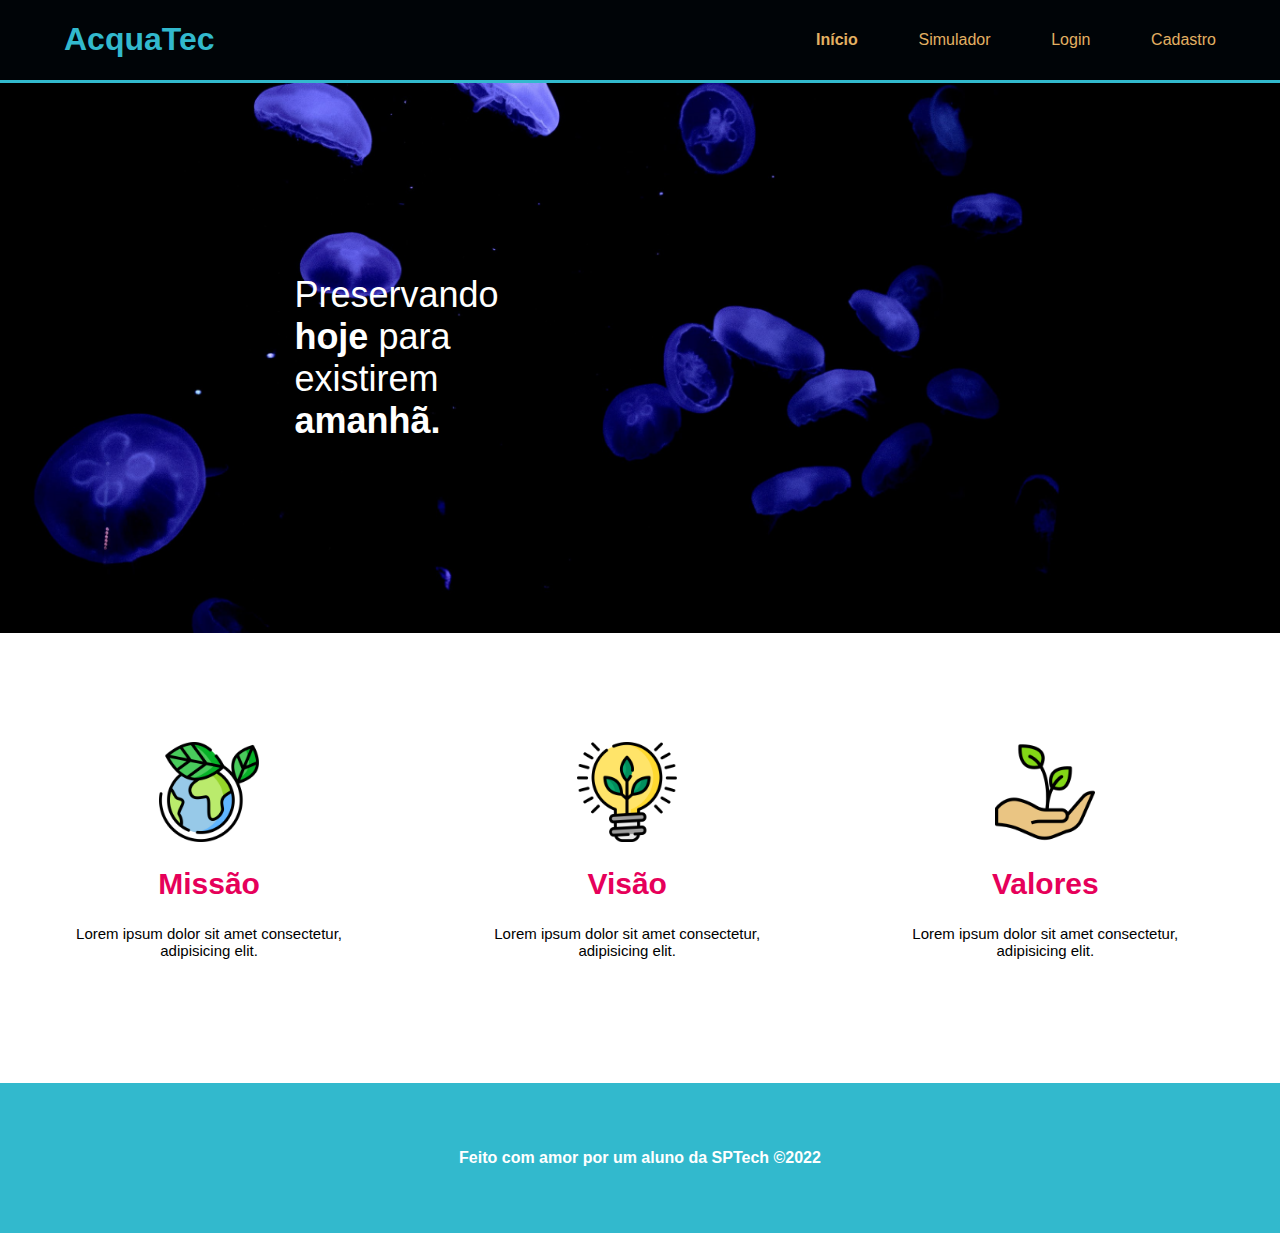
<file: acquatec/index.html>
<!DOCTYPE html>
<html lang="pt">
<head>
  <meta charset="UTF-8">
  <meta http-equiv="X-UA-Compatible" content="IE=edge">
  <meta name="viewport" content="width=device-width, initial-scale=1.0">
  <title>AcquaTec</title>
  <link rel="stylesheet" href="style.css">
</head>
<body>
  <div class="header">
    <div class="container">
      <h1>AcquaTec</h1>
      <ul class="navbar">
        <li class="agora"><a href="#">Início</a></li>
        <li><a href="#">Simulador</a></li>
        <li><a href="login.html">Login</a></li>
        <li><a href="cadastro.html">Cadastro</a></li>
      </ul>
    </div>
  </div>
  <div class="container">
  </div>
  <div class="banner">
    <div class="container">
      <p>Preservando <b>hoje</b> para existirem <b>amanhã.</b></p>
    </div>
  </div>

  <div class="imgs">
    <div class="missao-visao-valores">
      <img src="imgs/planet-earth_color.png" alt="">
      <h2> Missão</h2>
      <p> Lorem ipsum dolor sit amet consectetur, adipisicing elit.</p>
    </div>


    <div class="missao-visao-valores">
      <img src="imgs/lightbulb_color.png" alt="">
      <h2>Visão</h2>
      <p>Lorem ipsum dolor sit amet consectetur, adipisicing elit.</p>
    </div>
    

    <div class="missao-visao-valores">
      <img src="imgs/growth_color.png" alt="">
      <h2>Valores</h2>
      <p>Lorem ipsum dolor sit amet consectetur, adipisicing elit.</p>
    </div>
  </div>

  <div class="footer">
    <div class="container">
      <h4>Feito com amor por um aluno da SPTech &copy;2022</h4>
    </div>
  </div>
</body>
</html>
</file>
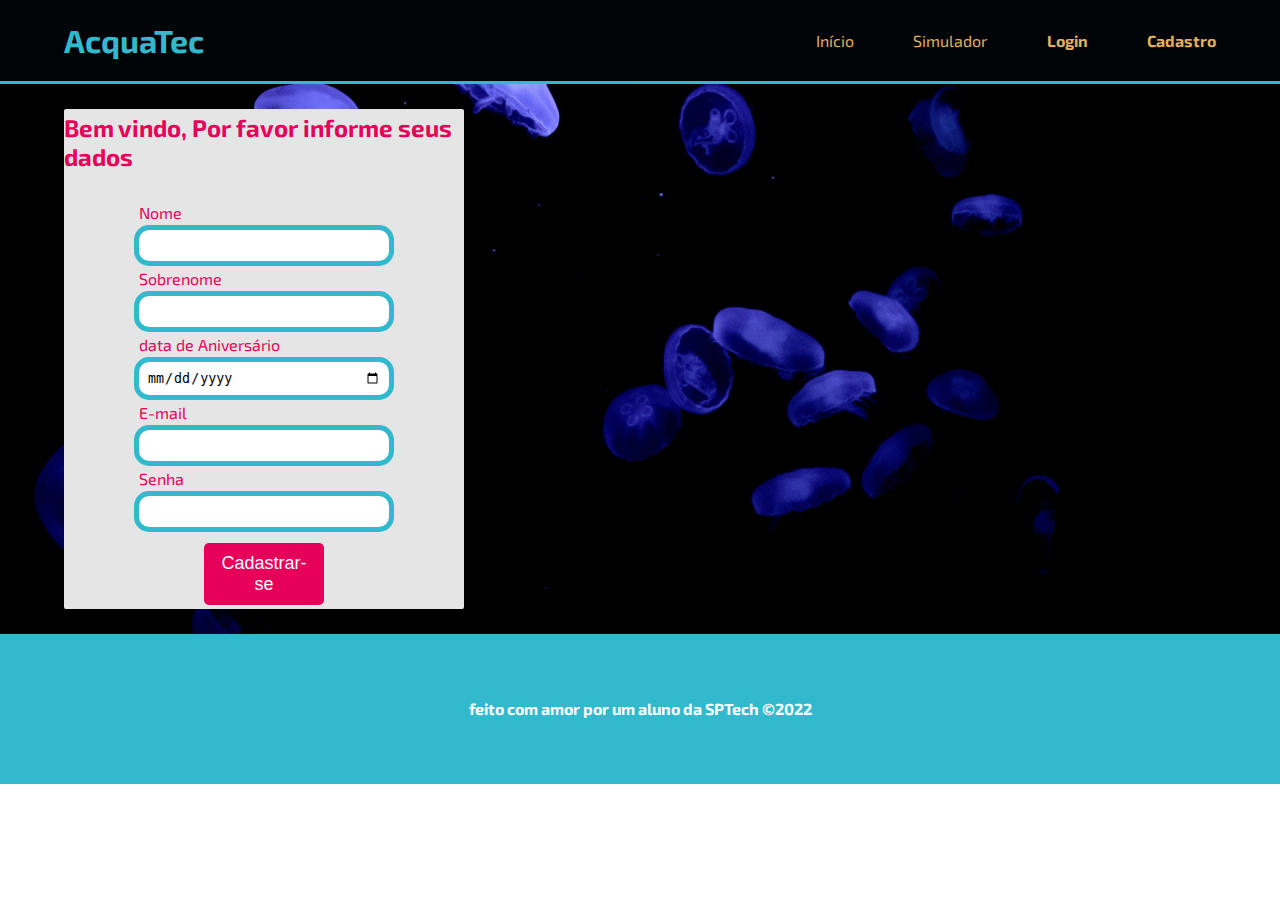
<file: acquatec/cadastro.html>
<!DOCTYPE html>
<html lang="pt">
<head>
    <meta charset="UTF-8">
    <meta http-equiv="X-UA-Compatible" content="IE=edge">
    <meta name="viewport" content="width=device-width, initial-scale=1.0">
    <title>Acquatech | Cadastro</title>
    <link rel="stylesheet" href="style_cadastro.css">
    <link href="https://fonts.googleapis.com/css2?family=Exo+2&display=swap" rel="stylesheet">

</head>
<body>
        <div class="header">
          <div class="container">
            <h1>AcquaTec</h1>
            <ul class="navbar">
              <li><a href="index.html">Início</a></li>
              <li><a href="#">Simulador</a></li>
              <li class="agora"><a href="login.html">Login</a></li>
              <li class="agora"><a href="cadastro.html">Cadastro</a></li>
            </ul>
          </div>
        </div>
        <div class="container">
        </div>
        <div class="banner">
          <div class="container adastro">
            <div class="card">
                <h2>Bem vindo, Por favor informe seus dados</h2>
                <form>
                    <label for="nome_usuario">Nome</label>
                    <input type="text" id="nome_usuario">

                    <label for="sobrenome_usuario">Sobrenome</label>
                    <input type="text" id="sobrenome_usuario">

                    <label for="data">data de Aniversário</label>
                    <input type="date" id="data">
                    

                    <label for="emailinput">E-mail</label>
                    <input type="text" id="emailinput">

                    <label for="senhainput">Senha</label>
                    <input type="text" id="senhainput">
                    <button type="button">Cadastrar-se</button>

                </form>
            </div>
          </div>
        </div>
      
        <div class="footer">
          <div class="container">
            <h4>feito com amor por um aluno da SPTech &copy;2022</h4>
          </div>
        </div>
</body>
</html>
</file>
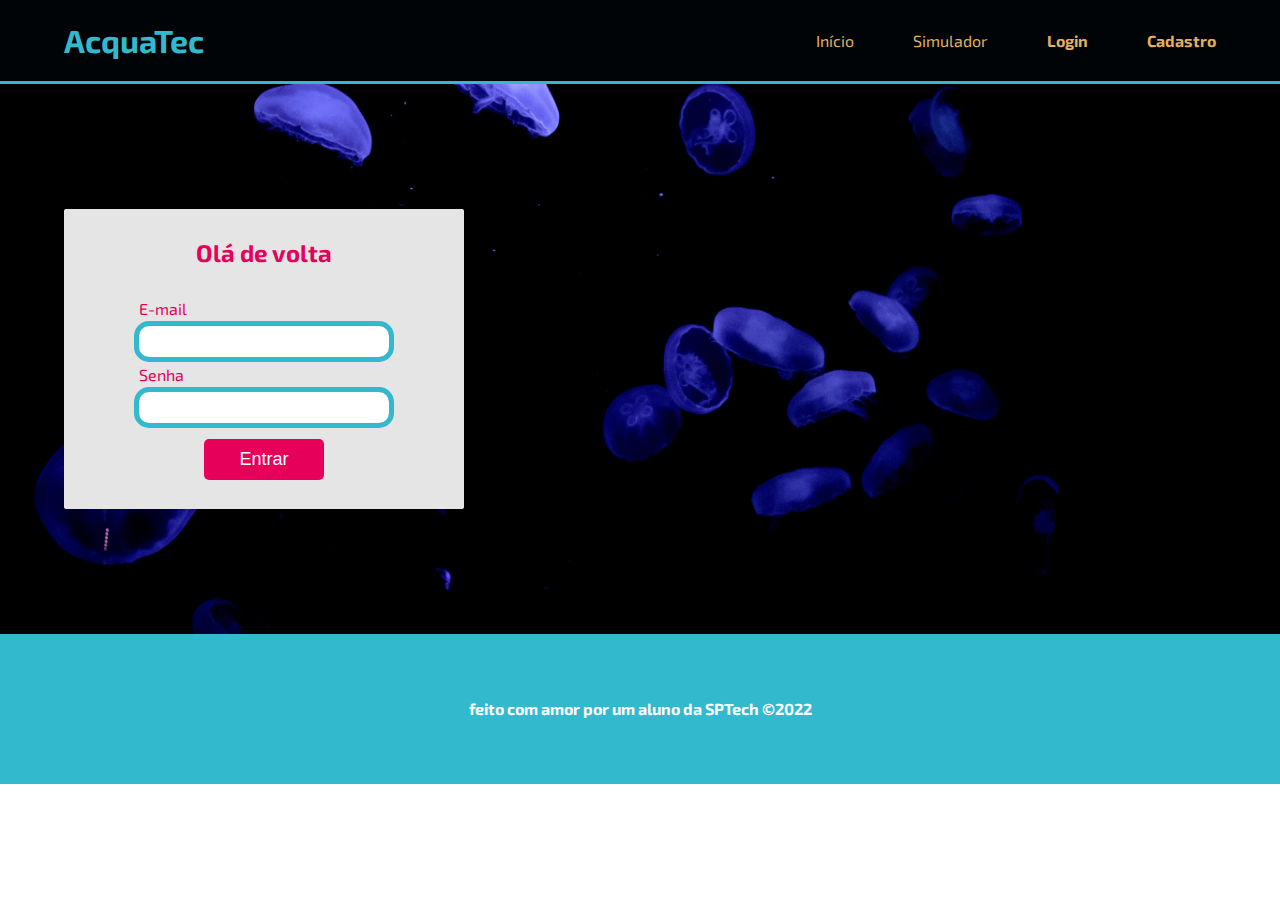
<file: acquatec/login.html>
<!DOCTYPE html>
<html lang="pt">
<head>
    <meta charset="UTF-8">
    <meta http-equiv="X-UA-Compatible" content="IE=edge">
    <meta name="viewport" content="width=device-width, initial-scale=1.0">
    <title>Acquatech | login</title>
    <link rel="stylesheet" href="style.css">
    <link href="https://fonts.googleapis.com/css2?family=Exo+2&display=swap" rel="stylesheet">

</head>
<body>
        <div class="header">
          <div class="container">
            <h1>AcquaTec</h1>
            <ul class="navbar">
              <li><a href="index.html">Início</a></li>
              <li><a href="#">Simulador</a></li>
              <li class="agora"><a href="login.html">Login</a></li>
              <li class="agora"><a href="cadastro.html">Cadastro</a></li>
            </ul>
          </div>
        </div>
        <div class="container">
        </div>
        <div class="banner">
          <div class="container login">
            <div class="card">
                <h2>Olá de volta</h2>
                <form>
                    
                    <label for="emailinput">E-mail</label>
                    <input type="text" id="emailinput">

                    <label for="senhainput">Senha</label>
                    <input type="text" id="senhainput">
                    <button type="button">Entrar</button>

                </form>
            </div>
          </div>
        </div>
      
        <div class="footer">
          <div class="container">
            <h4>feito com amor por um aluno da SPTech &copy;2022</h4>
          </div>
        </div>
</body>
</html>
</file>
<file: acquatec/style.css>
.header {
  background-color: #000407;
  color: #32B9CD;
  border-bottom: 3px solid;
}
body {
  margin: 0;
 padding: 0;
 font-family: 'Exo 2', sans-serif;
}

.container {
  width: 90%;
  margin: 0% auto;
}

.header .container {
  display: flex;
  justify-content: space-between;
  
}

.navbar {
 display: flex;
 list-style: none;
 width: 400px;
 justify-content: space-between; 
 align-items: center;
}

.agora {
  font-weight: bold;
}


.navbar a {
  text-decoration: none ;
  color: #E3B062;
}
.banner {
  background-image: url('imgs/bg-jelly-fish-para_outras_pags.png');
  background-size: cover;
}

.banner .container {
  height: 550px;
  display:flex ;
  color: white;
  align-items: center;
}

.banner .container.Cadastro{
  justify-content: center;
}

.banner p {
  font-size: 36px;
  width: 250px;
  margin-left: 20%;
}

.imgs{
  display: flex;
  align-items: center;
  background-color: white;
  justify-content: space-around;
  width: 98vw;
  height: 50vh;
  cursor: pointer;
}

.missao-visao-valores{
  display: flex;
  justify-content: center;
  flex-direction: column;
  text-align: center;
  width: 25%;
  height: 10%;
  align-items: center;
}

.missao-visao-valores h2{
  margin-bottom: 3%;
  color: #E6005A;
  font-size: 30px;
}


.missao-visao-valores img{
  width: 100px;
}

.missao-visao-valores p{
  width: 100%;
  font-size: 15px;
}

.footer {
 background-color: #32B9CD;
 color: white;
}

.footer .container {
 display: flex;
 height: 150px;
 align-items: center;
 justify-content: center;
}

.card{
  background-color: #E5E5E5;
  color: #E6005A;
  width: 400px;
  height: 300px;
  display: flex;
  flex-direction: column;
  align-items: center;
  border-radius: 2px;
  justify-content: center;

}

.card h2 {
  margin: 0;
}

 form {
  display: flex;
  flex-direction: column;
  margin-top: 24px;
  width: 250px;
}

form label {
  margin-top: 8px;
}

form input {
  margin-top: 8px;
 outline: 5px  solid #32B9CD;
 border: 0;
 padding: 8px;
 border-radius: 10px;
}

form  button {
  margin-top: 16px;
  background-color: #E6005A;
  color: white;
  padding: 10px 15px;
  width: 120px;
  align-self: center;
  font-size: 18px;
  border: 0;
  border-radius: 5px;
  cursor: pointer ;
}
</file>
<file: acquatec/style_cadastro.css>
.header {
    background-color: #000407;
    color: #32B9CD;
    border-bottom: 3px solid;
  }
  body {
    margin: 0;
   padding: 0;
   font-family: 'Exo 2', sans-serif;
  }
  
  .container {
    width: 90%;
    margin: 0% auto;
  }
  
  .header .container {
    display: flex;
    justify-content: space-between;
    
  }
  
  .navbar {
   display: flex;
   list-style: none;
   width: 400px;
   justify-content: space-between; 
   align-items: center;
  }
  
  .agora {
    font-weight: bold;
  }
  
  
  .navbar a {
    text-decoration: none ;
    color: #E3B062;
  }
  .banner {
    background-image: url('imgs/bg-jelly-fish-para_outras_pags.png');
    background-size: cover;
  }
  
  .banner .container {
    height: 550px;
    display:flex ;
    color: white;
    align-items: center;
  }
  
  .banner .container.Cadastro{
    justify-content: center;
  }
  
  .banner p {
    font-size: 36px;
    width: 250px;
    margin-left: 20%;
  }
  
  .imgs{
    display: flex;
    align-items: center;
    background-color: white;
    justify-content: space-around;
    width: 98vw;
    height: 50vh;
    cursor: pointer;
  }
  
  .missao-visao-valores{
    display: flex;
    justify-content: center;
    flex-direction: column;
    text-align: center;
    width: 25%;
    height: 10%;
    align-items: center;
  }
  
  .missao-visao-valores h2{
    margin-bottom: 3%;
    color: #E6005A;
    font-size: 30px;
  }
  
  
  .missao-visao-valores img{
    width: 100px;
  }
  
  .missao-visao-valores p{
    width: 100%;
    font-size: 15px;
  }
  
  .footer {
   background-color: #32B9CD;
   color: white;
  }
  
  .footer .container {
   display: flex;
   height: 150px;
   align-items: center;
   justify-content: center;
  }
  
  .card{
    background-color: #E5E5E5;
    color: #E6005A;
    width: 400px;
    height: 500px;
    display: flex;
    flex-direction: column;
    align-items: center;
    border-radius: 2px;
    justify-content: center;
  
  }
  
  .card h2 {
    margin: 0;
  }
  
   form {
    display: flex;
    flex-direction: column;
    margin-top: 24px;
    width: 250px;
  }
  
  form label {
    margin-top: 8px;
  }
  
  form input {
    margin-top: 8px;
   outline: 5px  solid #32B9CD;
   border: 0;
   padding: 8px;
   border-radius: 10px;
  }
  
  form  button {
    margin-top: 16px;
    background-color: #E6005A;
    color: white;
    padding: 10px 15px;
    width: 120px;
    align-self: center;
    font-size: 18px;
    border: 0;
    border-radius: 5px;
    cursor: pointer ;
  }
</file>
